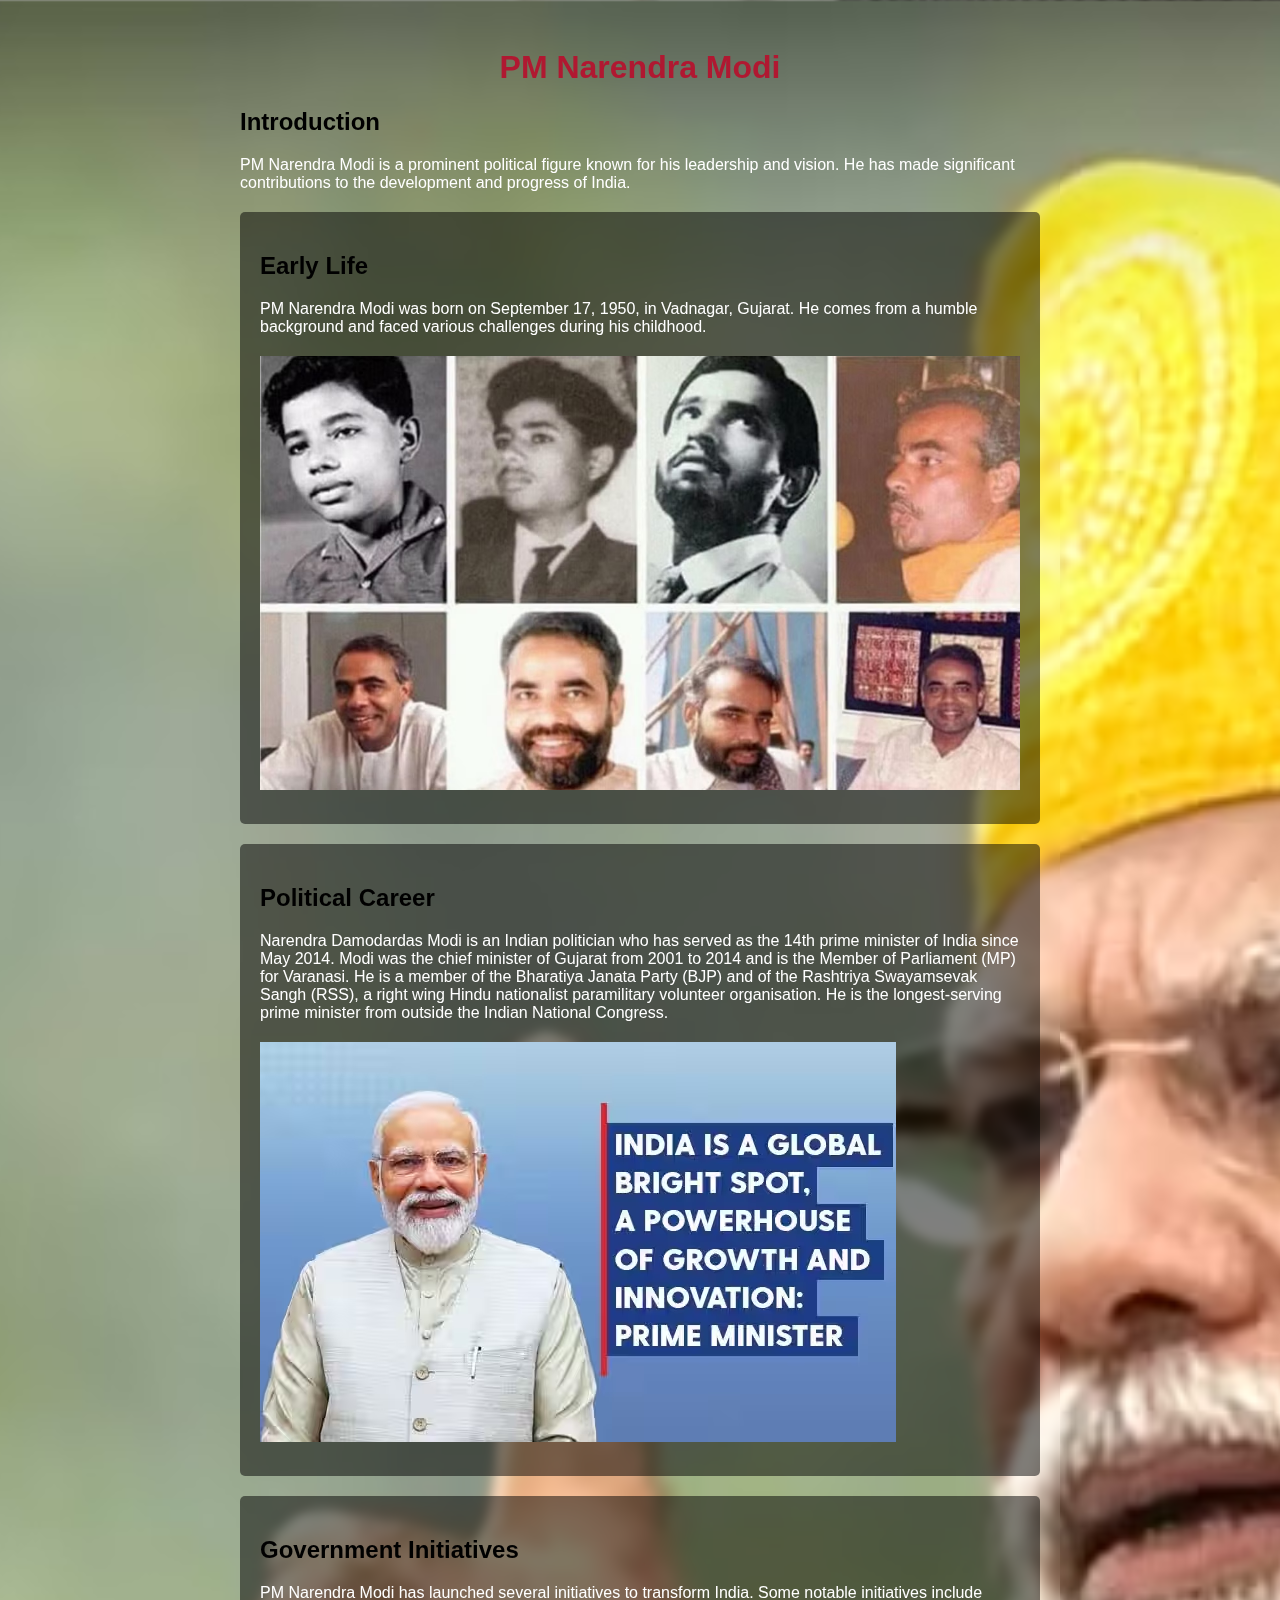
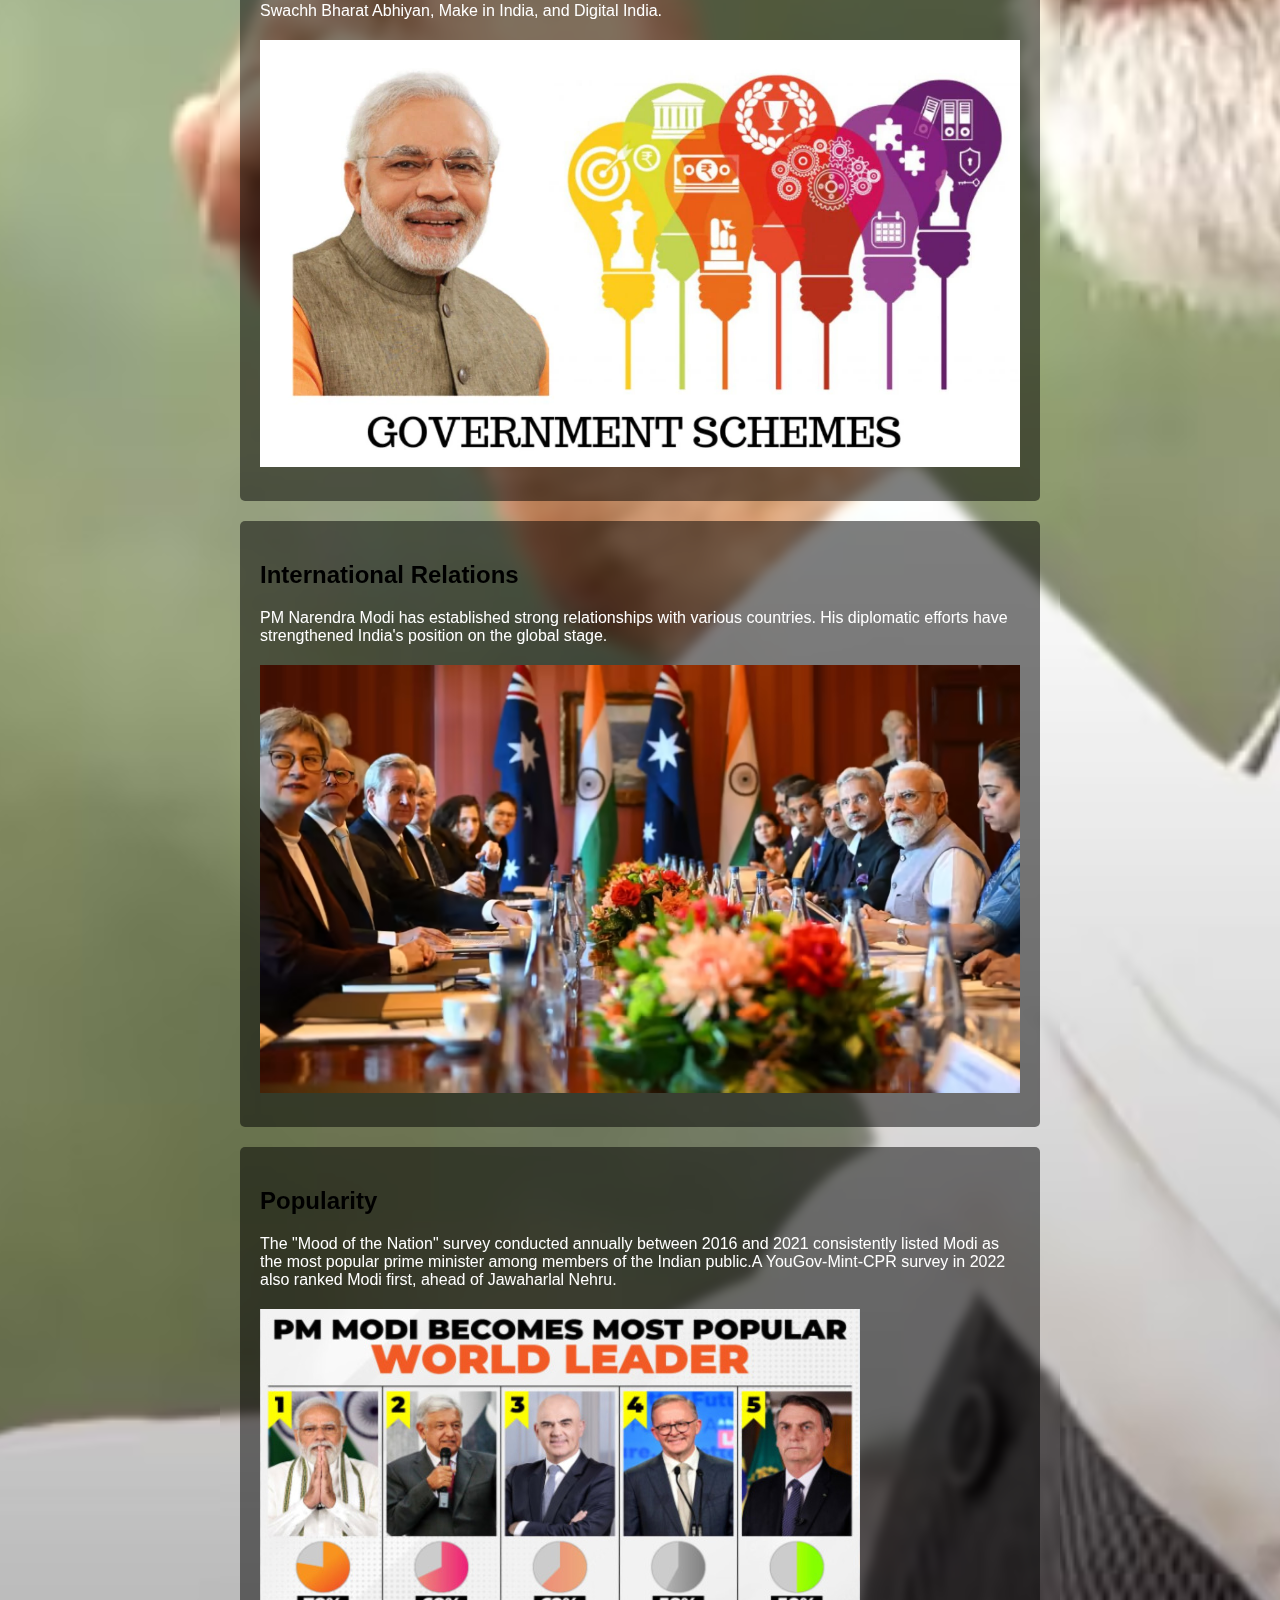
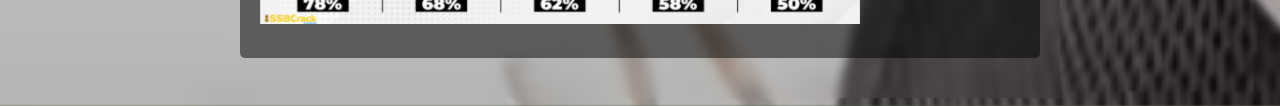
<file: Task2/index.html>
<!DOCTYPE html>
<html lang="en">
<head>
    <meta charset="UTF-8">
    <meta name="viewport" content="width=device-width, initial-scale=1.0">
    <title>PM Narendra Modi Tribute</title>
    <link rel="stylesheet" href="styleshit.css">
</head>
<body>
    <div class="container">
        <h1>PM Narendra Modi</h1>
        <section id="intro">
            <h2>Introduction</h2>
            <p>PM Narendra Modi is a prominent political figure known for his leadership and vision. He has made significant contributions to the development and progress of India.</p>
        </section>
        <div class="card">
            <h2>Early Life</h2>
            PM Narendra Modi was born on September 17, 1950, in Vadnagar, Gujarat. He comes from a humble background and faced various challenges during his childhood.</p>
        </section>
            <img src="childhood.jpg" alt="PM Narendra Modi's Childhood">
        </div>
        
        <div class="card">
            <h2>Political Career</h2>
            <p>Narendra Damodardas Modi is an Indian politician who has served as the 14th prime minister of India since May 2014. Modi was the chief minister of Gujarat from 2001 to 2014 and is the Member of Parliament (MP) for Varanasi. He is a member of the Bharatiya Janata Party (BJP) and of the Rashtriya Swayamsevak Sangh (RSS), a right wing Hindu nationalist paramilitary volunteer organisation. He is the longest-serving prime minister from outside the Indian National Congress.</p>
        
            <img src="political.jpg" alt="PM Narendra Modi's Political Career">
        </div>
        
        <div class="card">
            <h2>Government Initiatives</h2>
            <p>PM Narendra Modi has launched several initiatives to transform India. Some notable initiatives include Swachh Bharat Abhiyan, Make in India, and Digital India.</p>
            <img src="initialtives.jpg" alt="PM Narendra Modi's Government Initiatives">
        </div>
        
        <div class="card">
            <h2>International Relations</h2>
            <p>PM Narendra Modi has established strong relationships with various countries. His diplomatic efforts have strengthened India's position on the global stage.</p>
        </section>
            <img src="international.jpg" alt="PM Narendra Modi's International Relations">
        </div>
        
        <div class="card">
            <h2>Popularity</h2>
            <p>The "Mood of the Nation" survey conducted annually between 2016 and 2021 consistently listed Modi as the most popular prime minister among members of the Indian public.A YouGov-Mint-CPR survey in 2022 also ranked Modi first, ahead of Jawaharlal Nehru.</p>
            <img src="interviews.jpg" alt="PM Narendra Modi's Interviews">
        </div>
    </div>
</body>
</html>
</file>
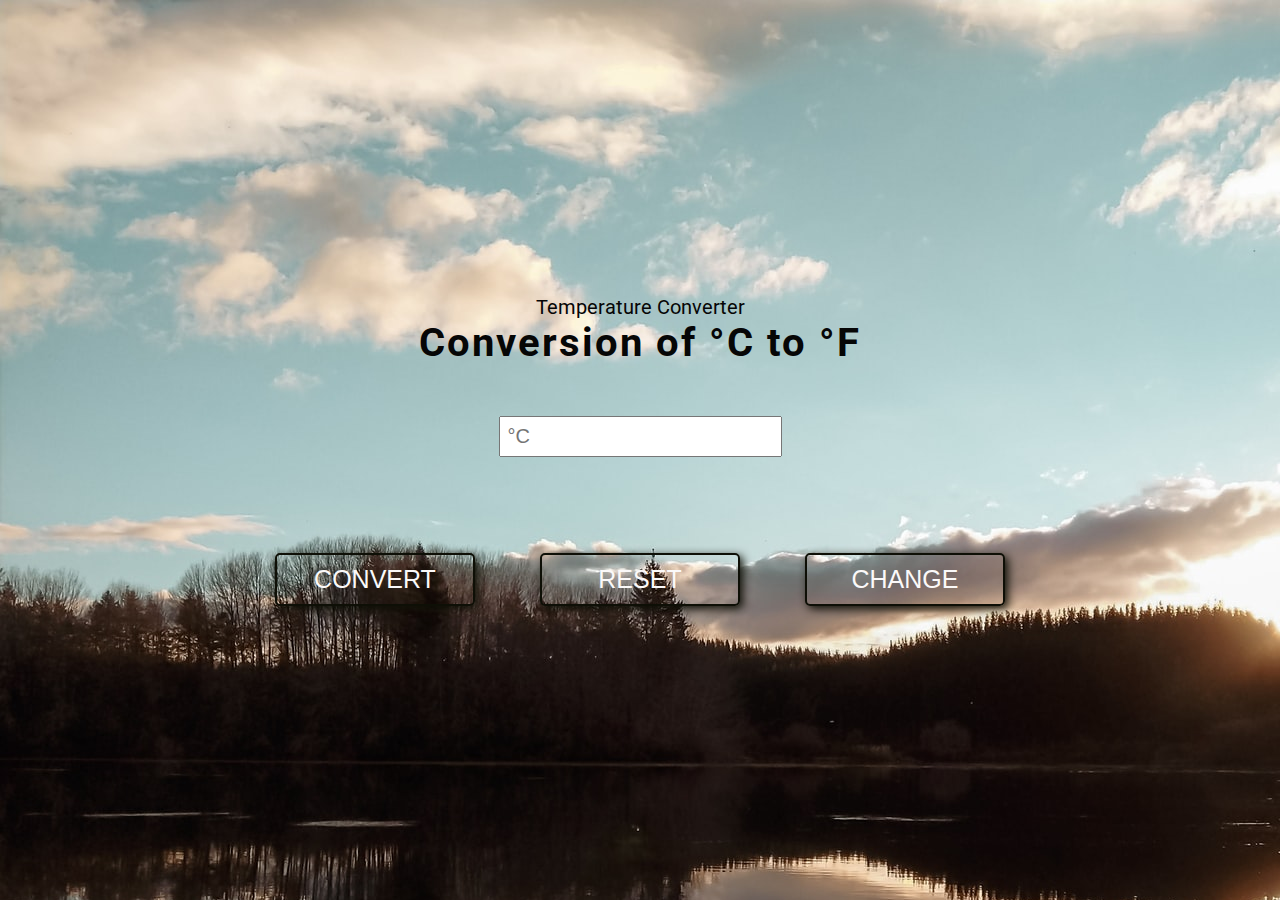
<file: 𝒐𝒊𝒃𝒔𝒊𝒑_𝒕𝒂𝒔𝒌𝒏𝒐3/index.html>
<!DOCTYPE html>
<html lang="en">

<head>
    <meta charset="UTF-8">
    <meta http-equiv="X-UA-Compatible" content="IE=edge">
    <meta name="viewport" content="width=device-width, initial-scale=1.0">
    <meta name="description" content="Converter Celsius to Fahrenheit" />
    <meta name="keywords" content="converter, calculator, celsius, fahrenheit" />
    <meta name="author" content="Piotr Maliga" />
    <title>Temperature Converter</title>
    <main>Temperature Converter</main>

    <link href="style.css" rel="stylesheet">

    <link rel="preconcert" href="https://fonts.gstatic.com">
    <link href="https://fonts.googleapis.com/css2?family=Roboto:wght@400;700&display=swap" rel="stylesheet">


    <script src="script.js" defer></script>
</head>

<body background="temp.jpg">
    
    <header>
        <label for="converter">Conversion of <span class="C">°C</span> to <span class="F">°F</span></label>
    </header>

    <div>
        <input type="text" id="converter" placeholder="°C">
    </div>

    <p class="result"></p>

    <div id="buttons">
        <button class="convertButton">Convert</button>
        <button class="resetButton">Reset</button>
        <button class="changeButton">Change</button>
    </div>
</body>

</html>
</file>
<file: Task2/styleshit.css>
body {
    background-image: url('modi2.jpg');
    background-size: cover;
    background-position: center;
    
}

.container {
    
    max-width: 800px;
    margin: 0 auto;
    padding: 20px;
    backdrop-filter: blur(5px);
    color: white;
    font-family: Arial, sans-serif;
}

h1 {
    color: rgb(176, 24, 49);
    text-align: center;
}
h2 {
    text-decoration-color: rgb(176, 24, 49);
    color:#000;
}

p {
    margin-bottom: 20px;
}

.card {
    background-color:rgba(0, 0, 0, 0.5);
    padding: 20px;
    margin-bottom: 20px;
    border-radius: 5px;
}

img {
    max-width: 100%;
    height: auto;
    margin-bottom: 10px;
}
</file>
<file: 𝒐𝒊𝒃𝒔𝒊𝒑_𝒕𝒂𝒔𝒌𝒏𝒐3/style.css>
* {
  box-sizing: border-box;
  margin: 0;
  padding: 0;
}
:root {
  font-family: "Roboto", sans-serif;
  --color: rgb(14, 15, 6);
  --color2: rgb(251, 249, 249);

}

body {
  display: flex;
  justify-content: center;
  align-items: center;
  flex-direction: column;
  height: 100vh;
  color: rgb(6, 6, 6);
  font-size: 20px;

}
label {
  font-size: 40px;
  letter-spacing: 2px;
  font-weight: bold;
}
input {
  margin: 50px 0 10px;
  padding: 7px;
  font-size: 20px;
}
.result {
  margin: 10px 0 50px;
  font-size: 26px;
  color: rgb(8, 8, 8);
  letter-spacing: 1px;
  height: 1em;
  font-weight: bold;
}

button {
  width: 200px;
  margin: 0 30px;
  padding: 10px 30px;
  background: none;
  border: 2px solid var(--color);
  border-radius: 5px;
  color: var(--color2);
  font-size: 25px;
  transition: color 0.3s, box-shadow 0.3s;
  box-shadow: 3px 3px 10px var(--color);
  text-transform: uppercase;
  cursor: pointer;
}
button:hover {
  color: var(--color);
  box-shadow: 3px 3px 10px var(--color2);
}


/*  Media queries */
@media screen and (max-width: 500px){
  label{
    font-size: 35px;
  }
}
@media screen and (max-width: 1000px) {
  button {
    display: flex;
    margin-bottom: 20px;
    justify-content: center;
  }
}
</file>
